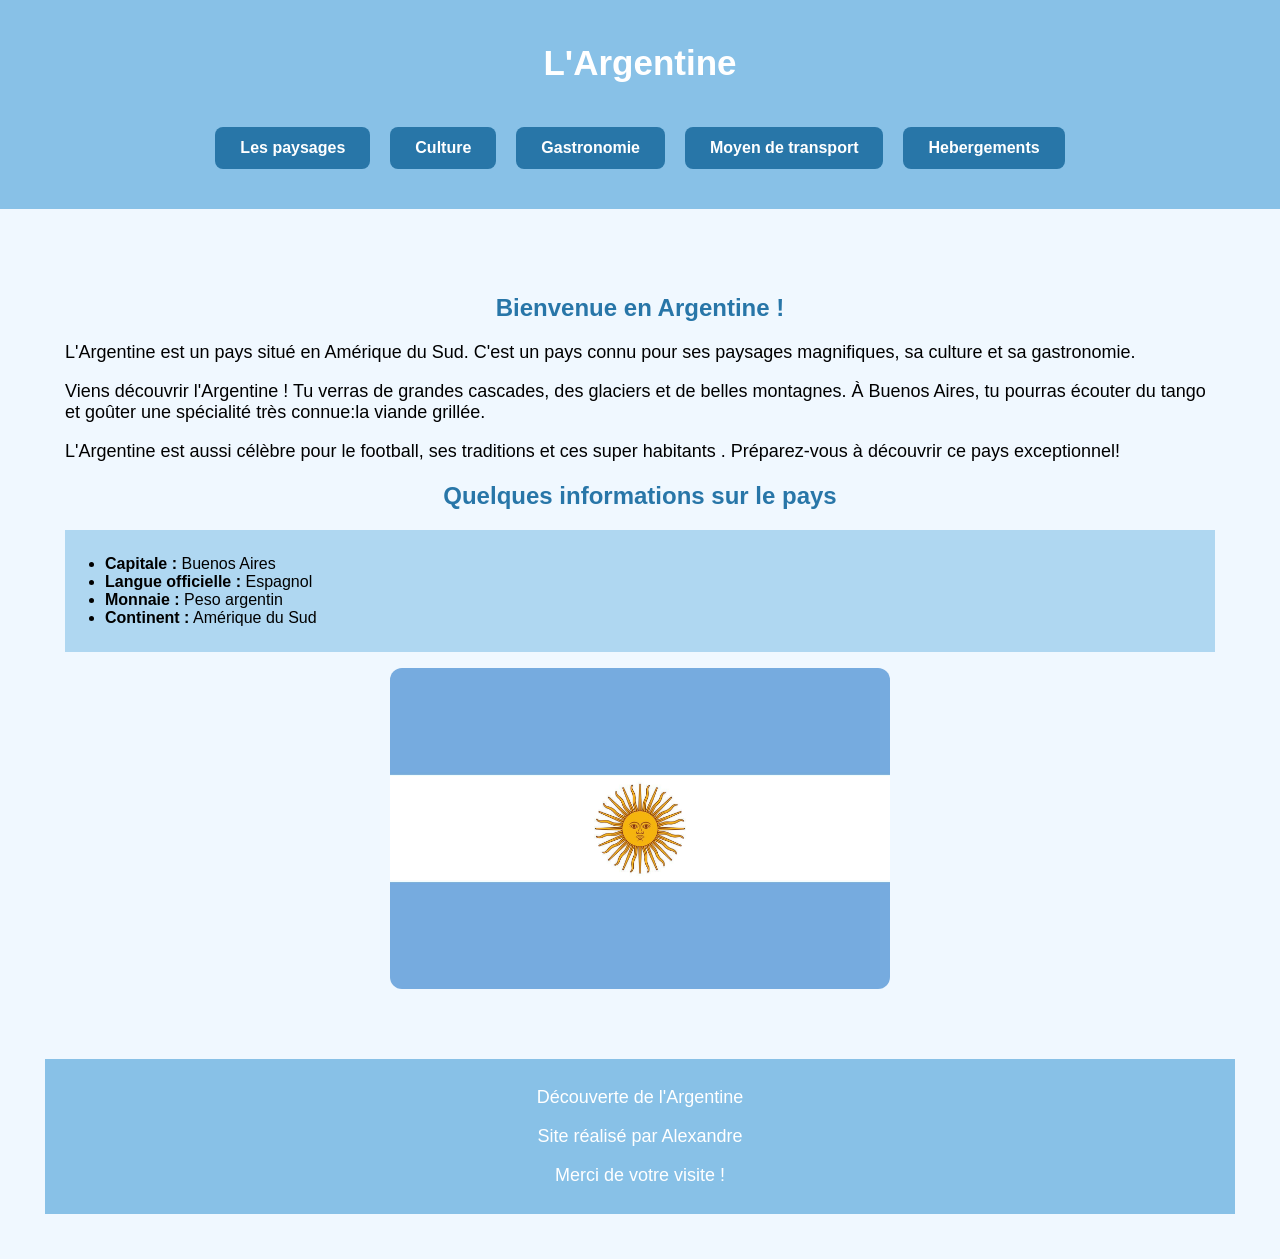
<file: index.html>
<!DOCTYPE html>
<html lang="en">
<head>
    <link rel="stylesheet" href="css/style.css">
    <link rel="icon" href="img/argentina1.jpg">
    <meta charset="UTF-8">
    <meta name="viewport" content="width=device-width, initial-scale=1.0">
    <title>Tousisme</title>
    </head>
    <body>
        <header>
            <h1>L'Argentine</h1>
            <nav>
                <a href="Les_paysages.html">Les paysages</a>
                <a href="Culture_argentine.html">Culture</a>
                <a href="gastronomie.html">Gastronomie</a>
                <a href="acces.html">Moyen de transport</a>
                <a href="hebergements.html">Hebergements</a>
            </nav>
        </header>
        <main>
            <main>
                <section class="introduction">
                <h2>Bienvenue en Argentine !</h2>
                <p>
                    L'Argentine est un pays situé en Amérique du Sud.
                    C'est un pays connu pour ses paysages magnifiques,
                    sa culture et sa gastronomie.
                </p>
                <p>
                    Viens découvrir l'Argentine ! Tu verras de grandes
                    cascades, des glaciers et de belles montagnes.
                    À Buenos Aires, tu pourras écouter du tango et goûter
                    une spécialité très connue:la viande grillée.
                </p>
                <p>
                    L'Argentine est aussi célèbre pour le football,
                    ses traditions et ces super habitants .
                    Préparez-vous à découvrir ce pays exceptionnel!
                </p>
                <h2>Quelques informations sur le pays</h2>

                <ul>
                    <li><strong>Capitale :</strong> Buenos Aires</li>
                    <li><strong>Langue officielle :</strong> Espagnol</li>
                    <li><strong>Monnaie :</strong> Peso argentin</li>
                    <li><strong>Continent :</strong> Amérique du Sud</li>
                </ul>
                <img src="img/argentina1.jpg" alt="Argentine" width="500px">
            </section>
        </main>
        <footer>
             <p>Découverte de l'Argentine </p>
            <p>Site réalisé par Alexandre</p>
            <p>Merci de votre visite !</p>
        </footer> 
</body>
</html>
</file>
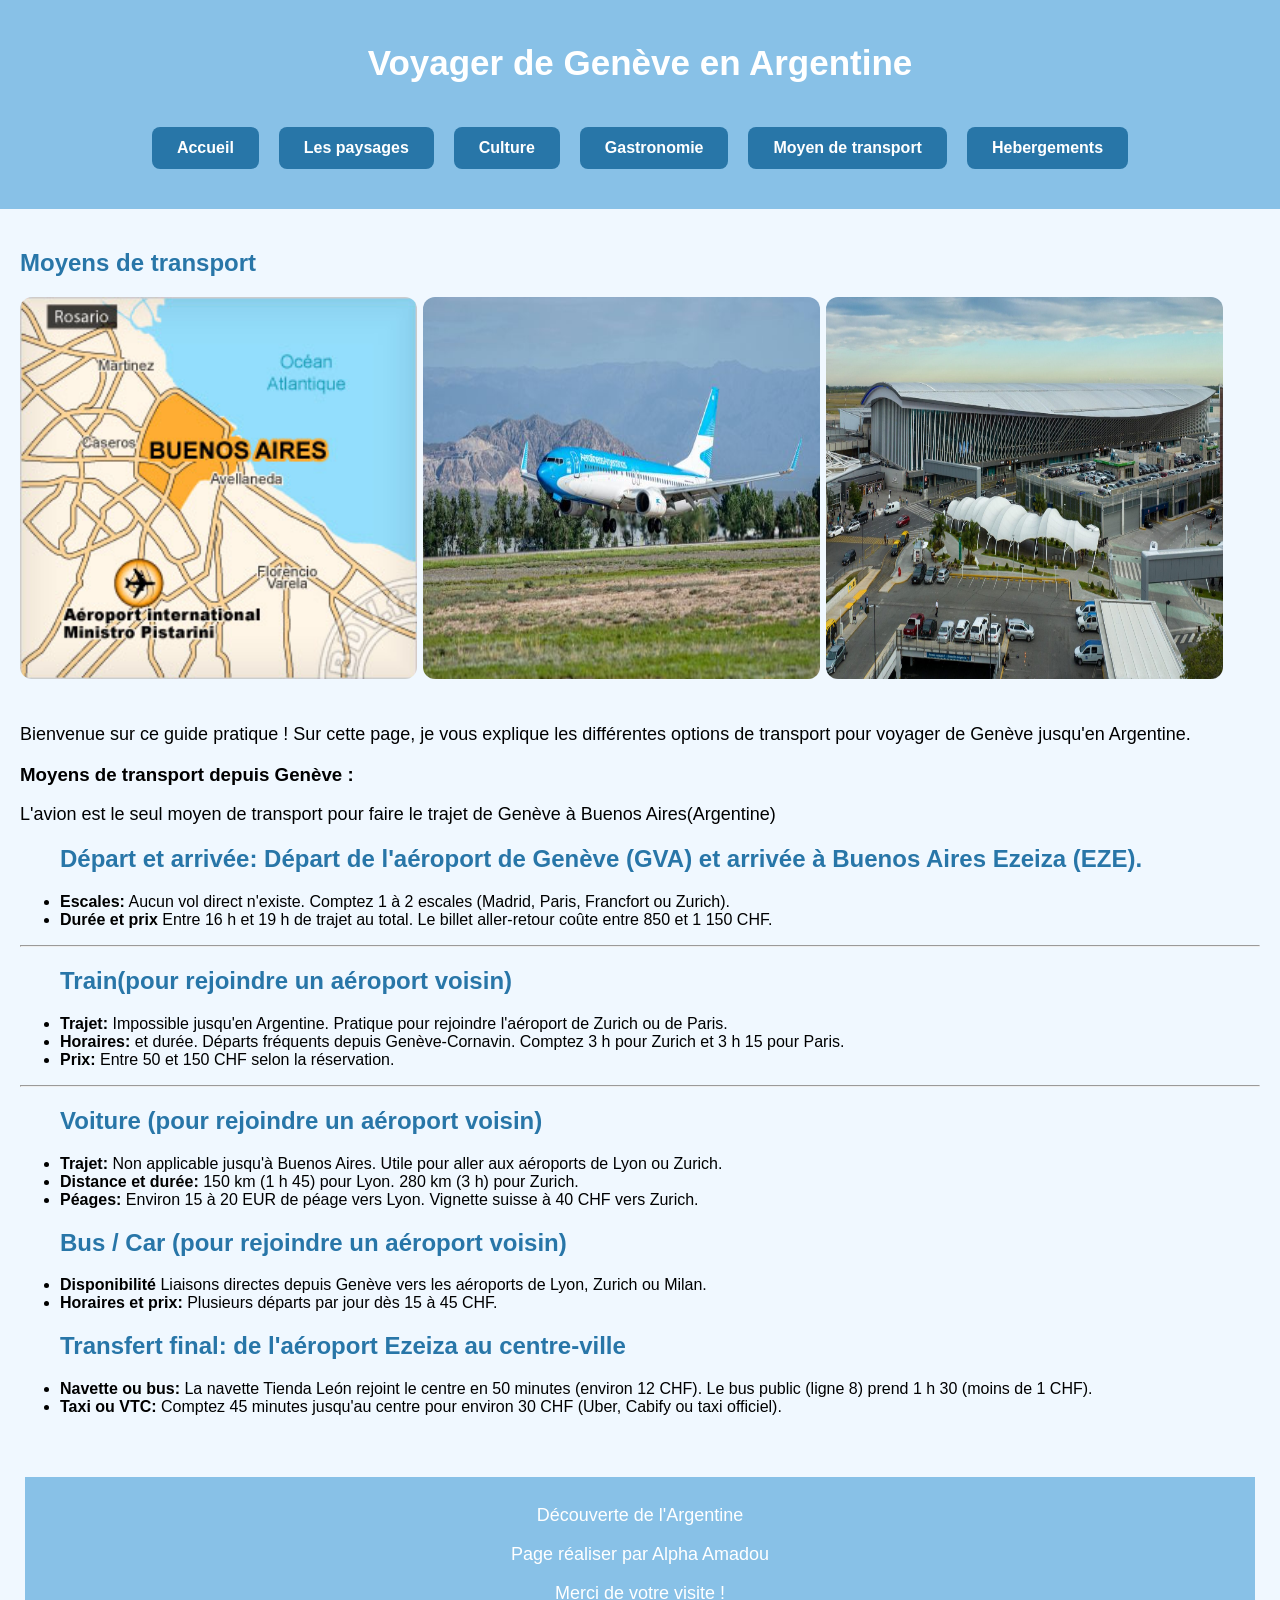
<file: acces.html>
<!DOCTYPE html>
<html lang="en">
<head>
    <link rel="stylesheet" href="css/style.css">
    <link rel="icon" href="img/argentina1.jpg">
    <meta charset="UTF-8">
    <meta name="viewport" content="width=device-width, initial-scale=1.0">
    <title>Moyen de transport</title>
</head>
<body>
    <header>
        <h1>Voyager de Genève en Argentine</h1>
        <nav>
            <a href="index.html">Accueil</a>
            <a href="Les_paysages.html">Les paysages</a>
            <a href="Culture_argentine.html">Culture</a>
            <a href="gastronomie.html">Gastronomie</a>
            <a href="acces.html">Moyen de transport</a>
            <a href="hebergements.html">Hebergements</a>
        </nav>
    </header>

    <main>
        <h2>Moyens de transport</h2>
        <section class="S_img_acces">
            <img src="img/plan_trajet.jpg" alt="image du plant de trajet">
            <img src="img/avion_Argentine.jpg" alt="image d'un avion">
            <img src="img/aerepr_argentine.jpg" alt="image de l'aereupor de l'Argentine">

        </section>

    
        <section>
            <p>Bienvenue sur ce guide pratique ! Sur cette page, je vous explique les différentes options de transport pour voyager de Genève jusqu'en Argentine.</p>
            <h3>Moyens de transport depuis Genève :</h3>
            
            <p>L'avion est le seul moyen de transport pour faire le trajet de Genève à Buenos Aires(Argentine)</p>

            <ul class="ulAvion">
                <h2>Départ et arrivée: Départ de l'aéroport de Genève (GVA) et arrivée à Buenos Aires Ezeiza (EZE).</h2>
                <li><strong> Escales:</strong> Aucun vol direct n'existe. Comptez 1 à 2 escales (Madrid, Paris, Francfort ou Zurich).</li>
                <li>
	                <strong> Durée et prix</strong> Entre 16 h et 19 h de trajet au total. Le billet aller-retour coûte entre 850 et 1 150 CHF.
                </li>

            </ul>
            <hr>

            <ul class="ulTrain">
                <h2>Train(pour rejoindre un aéroport voisin)</h2>
                <li><strong>Trajet:</strong> Impossible jusqu'en Argentine. Pratique pour rejoindre l'aéroport de Zurich ou de Paris.</li>
                <li><strong>Horaires:</strong> et durée. Départs fréquents depuis Genève-Cornavin. Comptez 3 h pour Zurich et 3 h 15 pour Paris.</li>
                <li><strong>Prix:</strong> Entre 50 et 150 CHF selon la réservation.</li>
            </ul>
            <hr>

            <ul class="ulVoiture">
                <h2>Voiture (pour rejoindre un aéroport voisin)</h2>
                <li><strong>Trajet:</strong> Non applicable jusqu'à Buenos Aires. Utile pour aller aux aéroports de Lyon ou Zurich.</li>
                <li><strong>Distance et durée:</strong> 150 km (1 h 45) pour Lyon. 280 km (3 h) pour Zurich.</li>
                <li><strong>Péages:</strong> Environ 15 à 20 EUR de péage vers Lyon. Vignette suisse à 40 CHF vers Zurich.</li>
            </ul>

            <ul>
                <h2>Bus / Car (pour rejoindre un aéroport voisin)</h2>
                <li><strong>Disponibilité</strong> Liaisons directes depuis Genève vers les aéroports de Lyon, Zurich ou Milan.</li>
                <li><strong>Horaires et prix:</strong> Plusieurs départs par jour dès 15 à 45 CHF.</li>
            </ul>

            <ul>
                <h2>Transfert final: de l'aéroport Ezeiza au centre-ville</h2>
                <li><strong>Navette ou bus:</strong> La navette Tienda León rejoint le centre en 50 minutes (environ 12 CHF). Le bus public (ligne 8) prend 1 h 30 (moins de 1 CHF).</li>
                <li><strong>Taxi ou VTC:</strong> Comptez 45 minutes jusqu'au centre pour environ 30 CHF (Uber, Cabify ou taxi officiel).</li>
            </ul>

        </section>
    </main>

    <footer>
        <p>Découverte de l'Argentine</p>
        <p>Page réaliser par Alpha Amadou</p>
        <p>Merci de votre visite !</p>
    </footer>
</body>
</html>
</file>
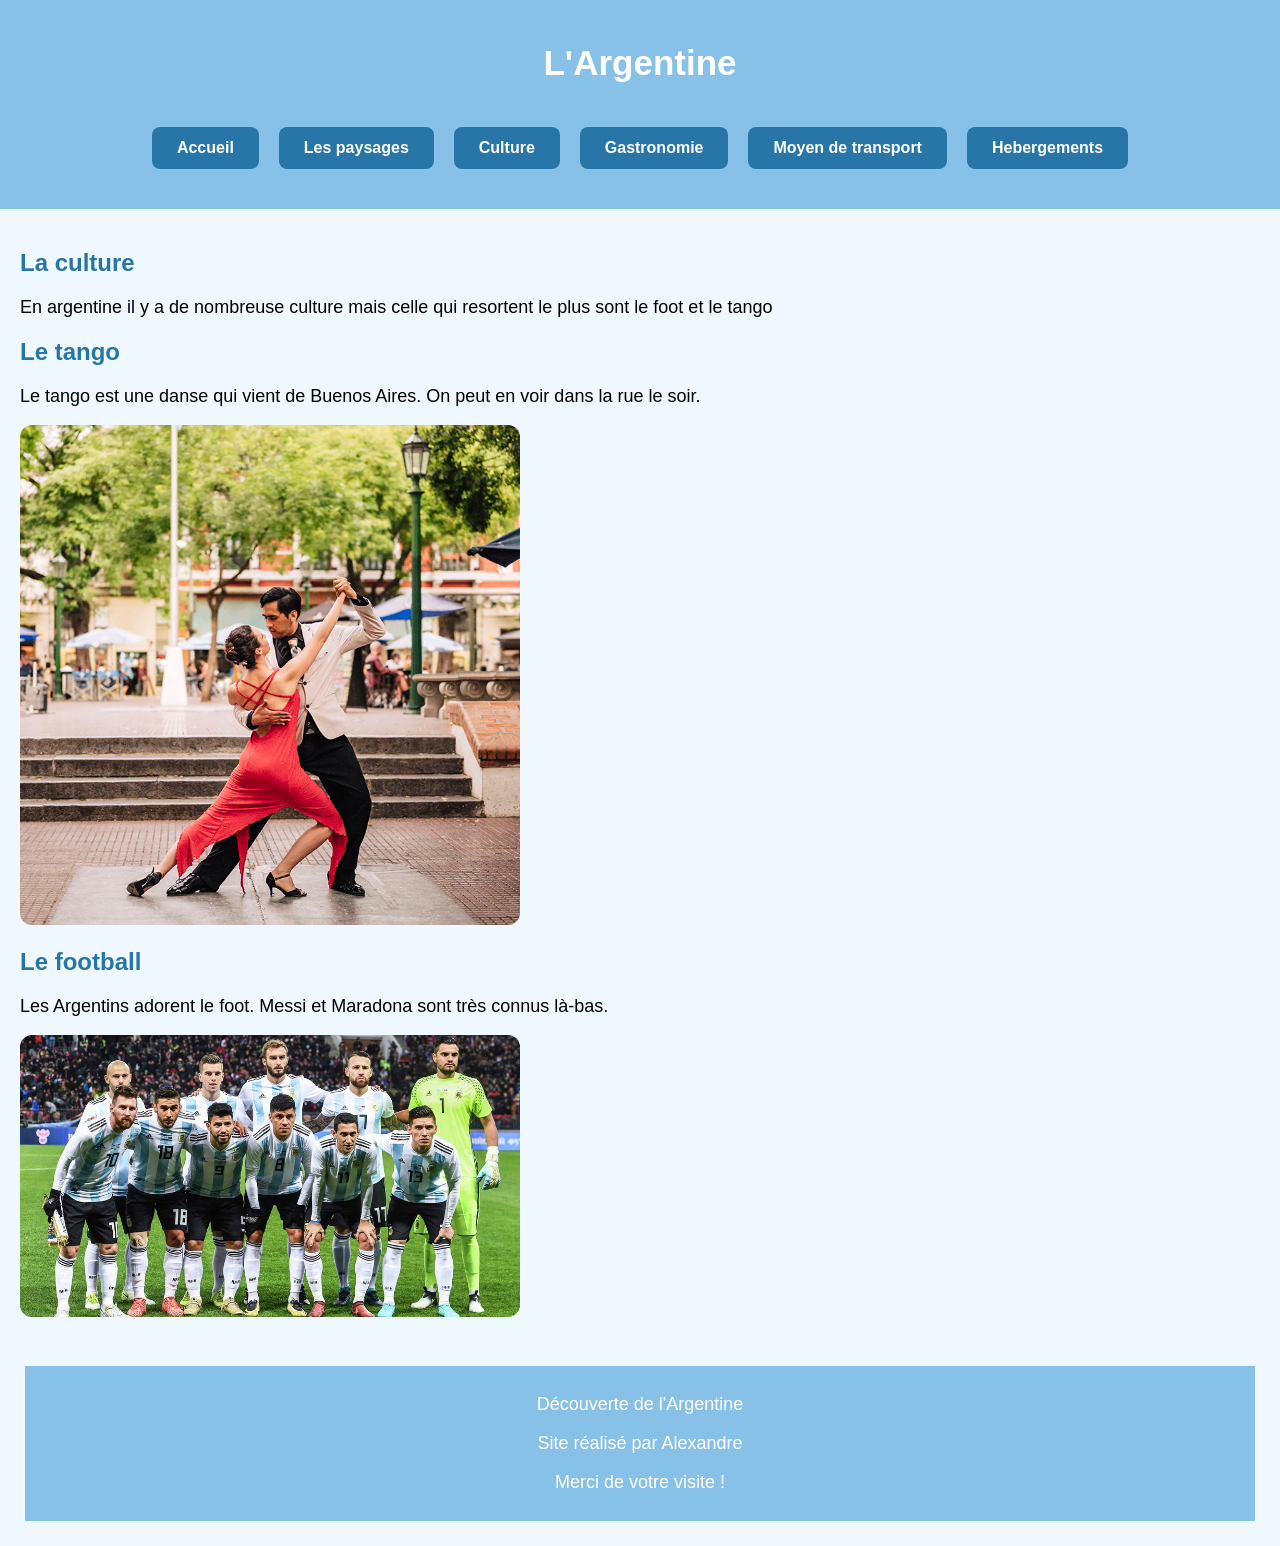
<file: Culture_argentine.html>
<!DOCTYPE html>
<html lang="fr">
<head>
    <link rel="stylesheet" href="css/style.css">
    <link rel="icon" href="img/argentina1.jpg">
    <meta charset="UTF-8">
    <meta name="viewport" content="width=device-width, initial-scale=1.0">
    <title>Culture - Argentine</title>
</head>
<body>
    <header>
        <h1>L'Argentine</h1>
        <nav>
            <a href="index.html">Accueil</a>
            <a href="Les_paysages.html">Les paysages</a>
            <a href="Culture_argentine.html">Culture</a>
            <a href="gastronomie.html">Gastronomie</a>
            <a href="acces.html">Moyen de transport</a>
            <a href="hebergements.html">Hebergements</a>
        </nav>
    </header>
    <main>
        <section class="culture">
            <h2>La culture</h2>
            <p>En argentine il y a de nombreuse culture mais celle qui resortent le plus sont le foot et le tango</p>

            <h2>Le tango</h2>
            <p>Le tango est une danse qui vient de Buenos Aires. On peut en voir dans la rue le soir.</p>
            <img src="img/Tango.jpg" alt="Du tango" width="500px">

            <h2>Le football</h2>
            <p>Les Argentins adorent le foot. Messi et Maradona sont très connus là-bas.</p>
            <img src="img/argentine_coupe.jpg" alt="Le football" width="500px">
        </section>
    </main>
    <footer>
        <p>Découverte de l'Argentine</p>
        <p>Site réalisé par Alexandre</p>
        <p>Merci de votre visite !</p>
    </footer>
    
</body>
</html>
</file>
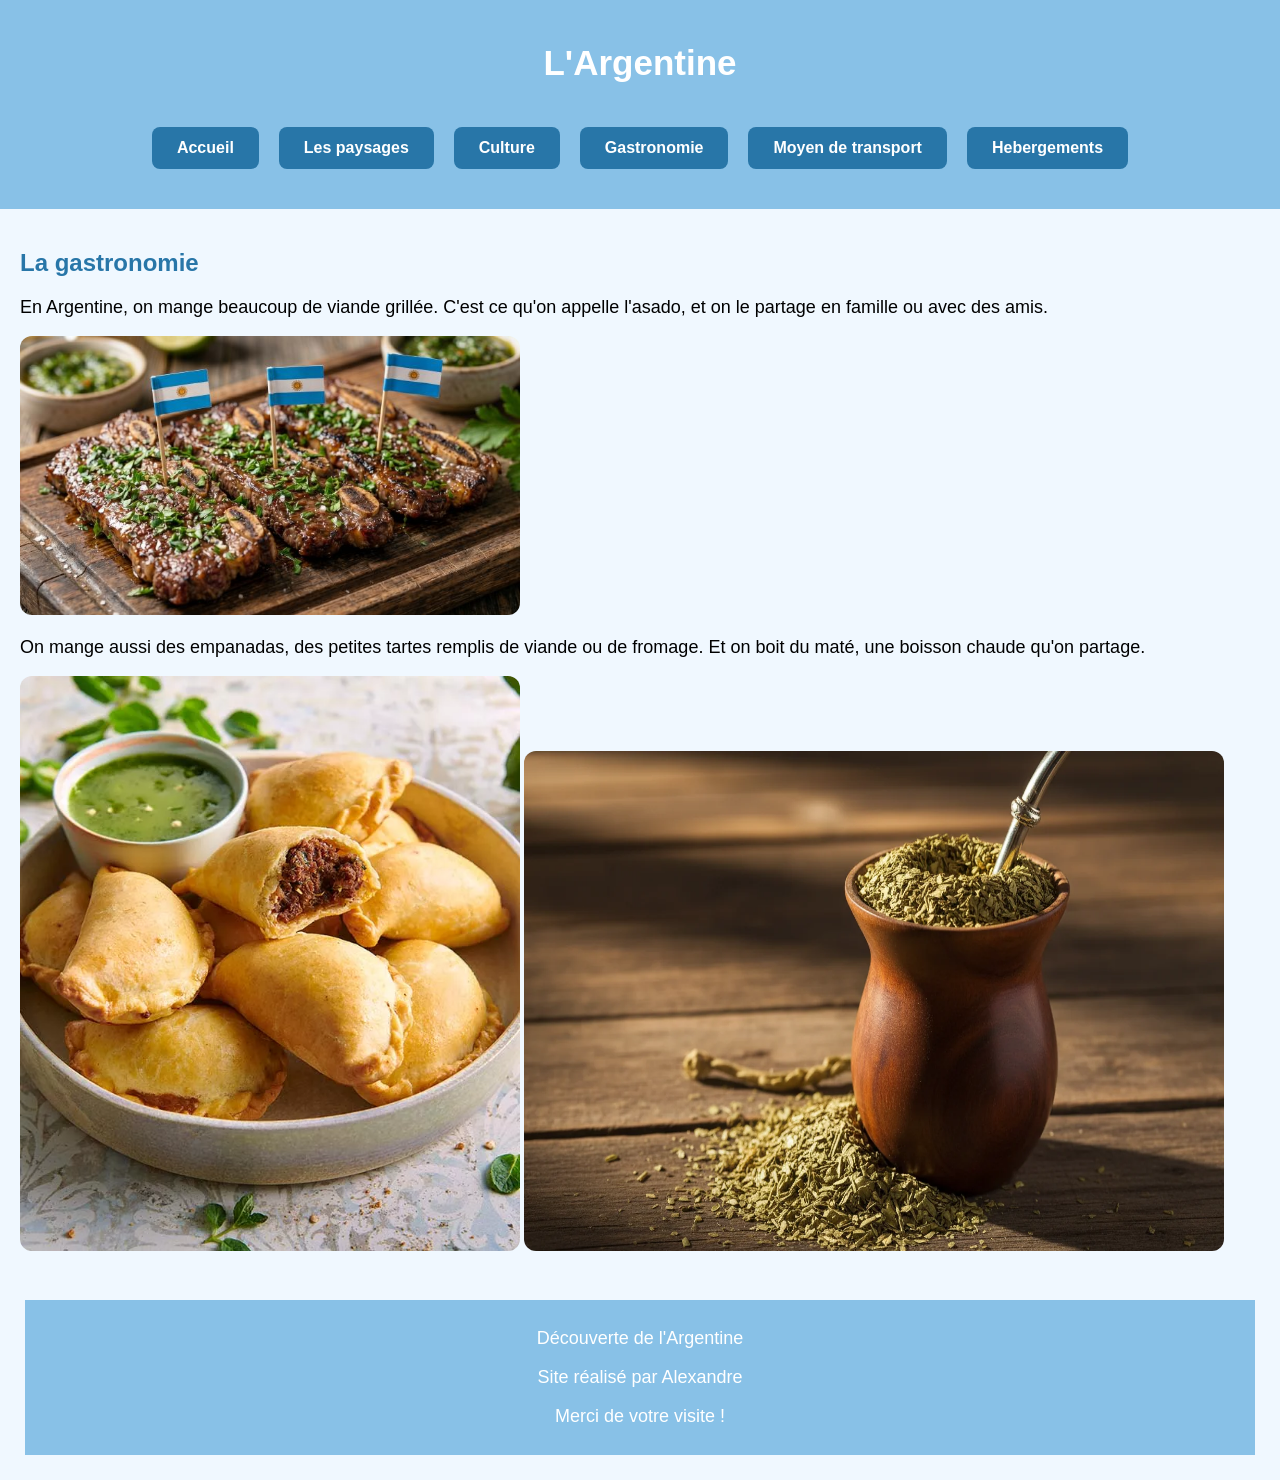
<file: gastronomie.html>
<!DOCTYPE html>
<html lang="fr">
<head>
    <link rel="stylesheet" href="css/style.css">
    <link rel="icon" href="img/argentina1.jpg">
    <meta charset="UTF-8">
    <meta name="viewport" content="width=device-width, initial-scale=1.0">
    <title>Gastronomie - Argentine</title>
</head>
<body>
    <header>
        <h1>L'Argentine</h1>
        <nav>
            <a href="index.html">Accueil</a>
            <a href="Les_paysages.html">Les paysages</a>
            <a href="Culture_argentine.html">Culture</a>
            <a href="gastronomie.html">Gastronomie</a>
            <a href="acces.html">Moyen de transport</a>
            <a href="hebergements.html">Hebergements</a>
        </nav>
    </header>
    <main>
        <section class=" gastronomie">
            <h2>La gastronomie</h2>
            <p>
                En Argentine, on mange beaucoup de viande grillée. C'est
                ce qu'on appelle l'asado, et on le partage en famille ou
                avec des amis.
            </p>
            <img src="img/asado.jpg" alt="Un asado" width="500px">
            <p>
                On mange aussi des empanadas, des petites tartes remplis de
                viande ou de fromage. Et on boit du maté, une boisson chaude
                qu'on partage.
            </p>
            <div id="image2">
                <img src="img/empanadas.webp" alt="Des empanadas" width="500px"> 
                <img src="img/mate.webp" alt="Du maté" width="700px" height="500px">
            </div>
        </section>
    </main>
    <footer>
        <p>Découverte de l'Argentine</p>
        <p>Site réalisé par Alexandre</p>
        <p>Merci de votre visite !</p>
    </footer>
</body>
</html>
</file>
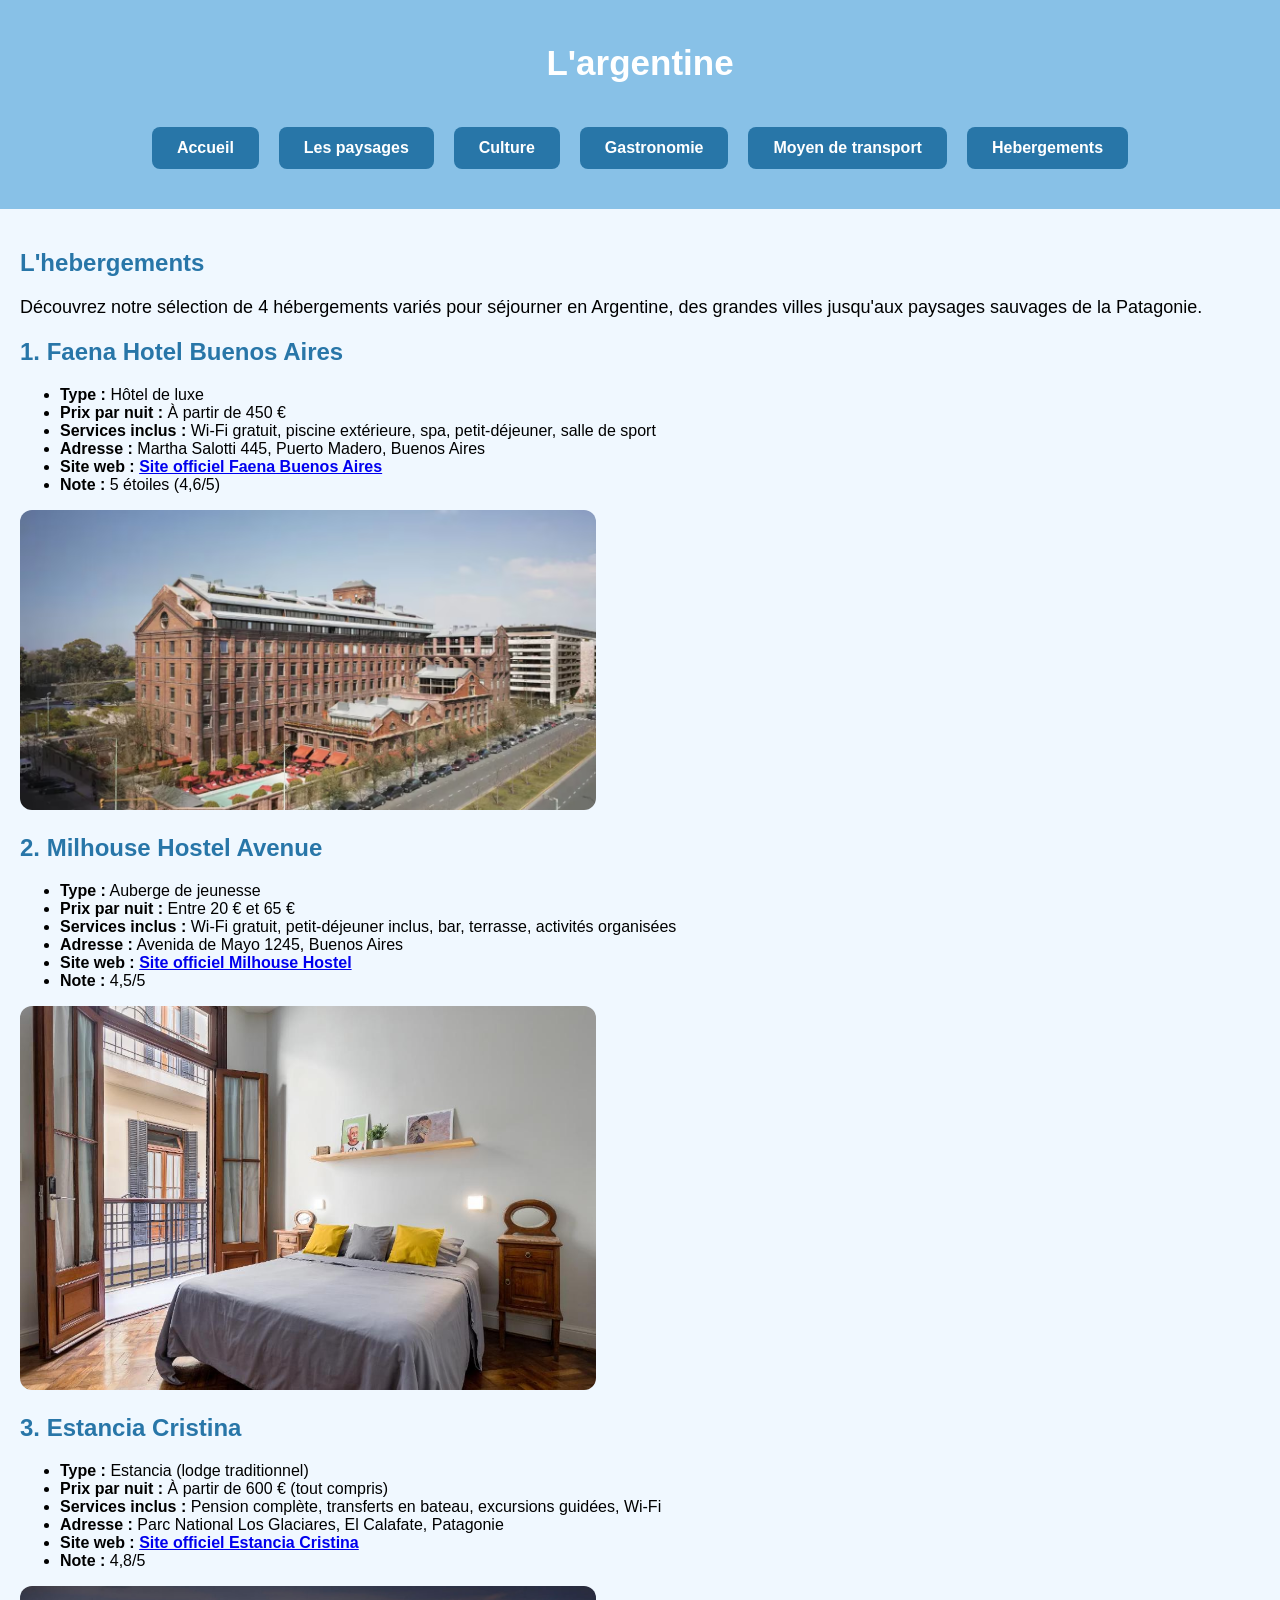
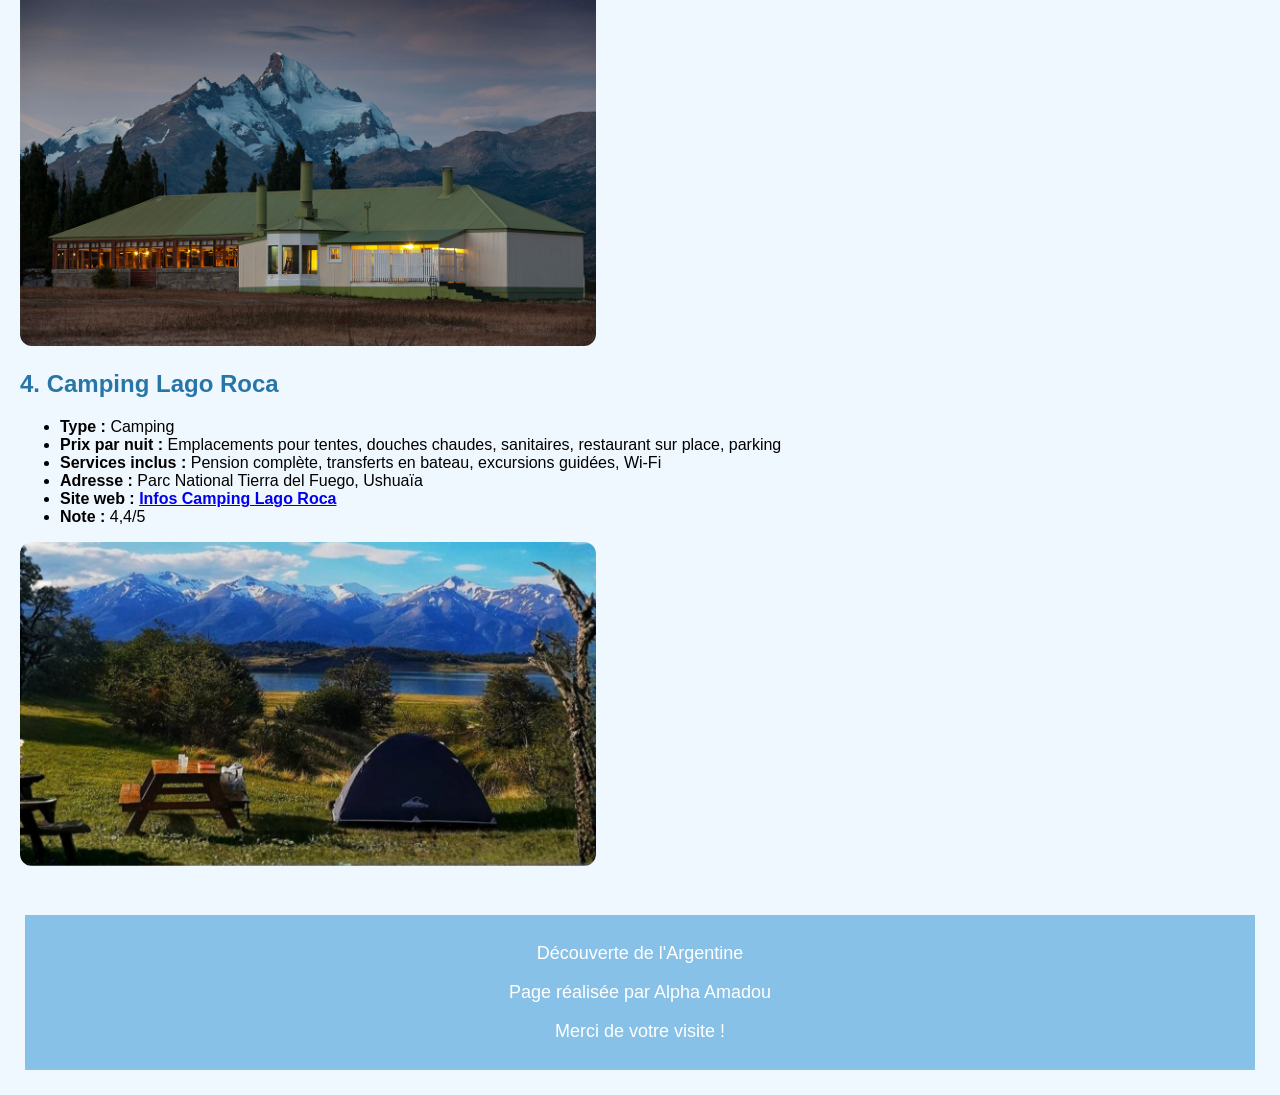
<file: hebergements.html>
<!DOCTYPE html>
<html lang="en">
<head>
    <link rel="icon" href="img/argentina1.jpg">
    <link rel="stylesheet" href="css/style.css">
    <meta charset="UTF-8">
    <meta name="viewport" content="width=device-width, initial-scale=1.0">
    <title>Hébergement</title>
</head>
<body>
    <header>
        <h1>L'argentine</h1>
        <nav>
            <a href="index.html">Accueil</a>
            <a href="Les_paysages.html">Les paysages</a>
            <a href="Culture_argentine.html">Culture</a>
            <a href="gastronomie.html">Gastronomie</a>
            <a href="acces.html">Moyen de transport</a>
            <a href="hebergements.html">Hebergements</a>        
        </nav>
    </header>

    <main>
        <section class="hebergements">
            <h2>L'hebergements</h2>
            <p>Découvrez notre sélection de 4 hébergements variés pour séjourner en Argentine, des grandes villes jusqu'aux paysages sauvages de la Patagonie.</p>
            
            <h2>1. Faena Hotel Buenos Aires</h2>
            <ul>
                <li><strong>Type :</strong> Hôtel de luxe</li>
                <li><strong>Prix par nuit :</strong> À partir de 450 €</li>
                <li><strong>Services inclus :</strong> Wi-Fi gratuit, piscine extérieure, spa, petit-déjeuner, salle de sport</li>
                <li><strong>Adresse :</strong> Martha Salotti 445, Puerto Madero, Buenos Aires</li>
                <li><strong>Site web : <a href="https://www.faena.com/buenos-aires">Site officiel Faena Buenos Aires</a></strong></li>
                <li><strong>Note :</strong> 5 étoiles (4,6/5)</li>
            </ul>
            <img src="img/faena.avif" alt="image de l'hébergements de faena" class="img_hebergement">
            

            <h2>2. Milhouse Hostel Avenue</h2>
            <ul>
                <li><strong>Type :</strong> Auberge de jeunesse</li>
                <li><strong>Prix par nuit :</strong>  Entre 20 € et 65 €</li>
                <li><strong>Services inclus :</strong> Wi-Fi gratuit, petit-déjeuner inclus, bar, terrasse, activités organisées</li>
                <li><strong>Adresse :</strong> Avenida de Mayo 1245, Buenos Aires</li>
                <li><strong>Site web : <a href="https://milhousehostel.com/en/">Site officiel Milhouse Hostel</a></strong></li>
                <li><strong>Note :</strong> 4,5/5</li>
            </ul>
            <img src="img/milgouse.jpg" alt="image de l'hébergements de Milhous" class="img_hebergement">


            <h2>3. Estancia Cristina</h2>
            <ul>
                <li><strong>Type :</strong>  Estancia (lodge traditionnel)</li>
                <li><strong>Prix par nuit :</strong>  À partir de 600 € (tout compris)</li>
                <li><strong>Services inclus :</strong> Pension complète, transferts en bateau, excursions guidées, Wi-Fi</li>
                <li><strong>Adresse :</strong> Parc National Los Glaciares, El Calafate, Patagonie</li>
                <li><strong>Site web : <a href="https://estanciacristina.com/">Site officiel Estancia Cristina</a></strong></li>
                <li><strong>Note :</strong> 4,8/5</li>
            </ul>
            <img src="img/estancia.jpg" alt="image de l'hébergements de Estancia" class="img_hebergement">


            <h2>4. Camping Lago Roca</h2>
            <ul>
                <li><strong>Type :</strong>  Camping</li>
                <li><strong>Prix par nuit :</strong>  Emplacements pour tentes, douches chaudes, sanitaires, restaurant sur place, parking</li>
                <li><strong>Services inclus :</strong> Pension complète, transferts en bateau, excursions guidées, Wi-Fi</li>
                <li><strong>Adresse :</strong> Parc National Tierra del Fuego, Ushuaïa</li>
                <li><strong>Site web : <a href="https://andapp.com.ar/en/campings/23-camping-lago-roca-acigami">Infos Camping Lago Roca</a></strong></li>
                <li><strong>Note :</strong> 4,4/5</li>
            </ul>
            <img src="img/roca.jpg" alt="image du Camping de " class="img_hebergement">
        </section>
    </main>

    <footer>
        <p>Découverte de l'Argentine</p>
        <p>Page réalisée par Alpha Amadou</p>
        <p>Merci de votre visite !</p>
    </footer>
</body>
</html>
</file>
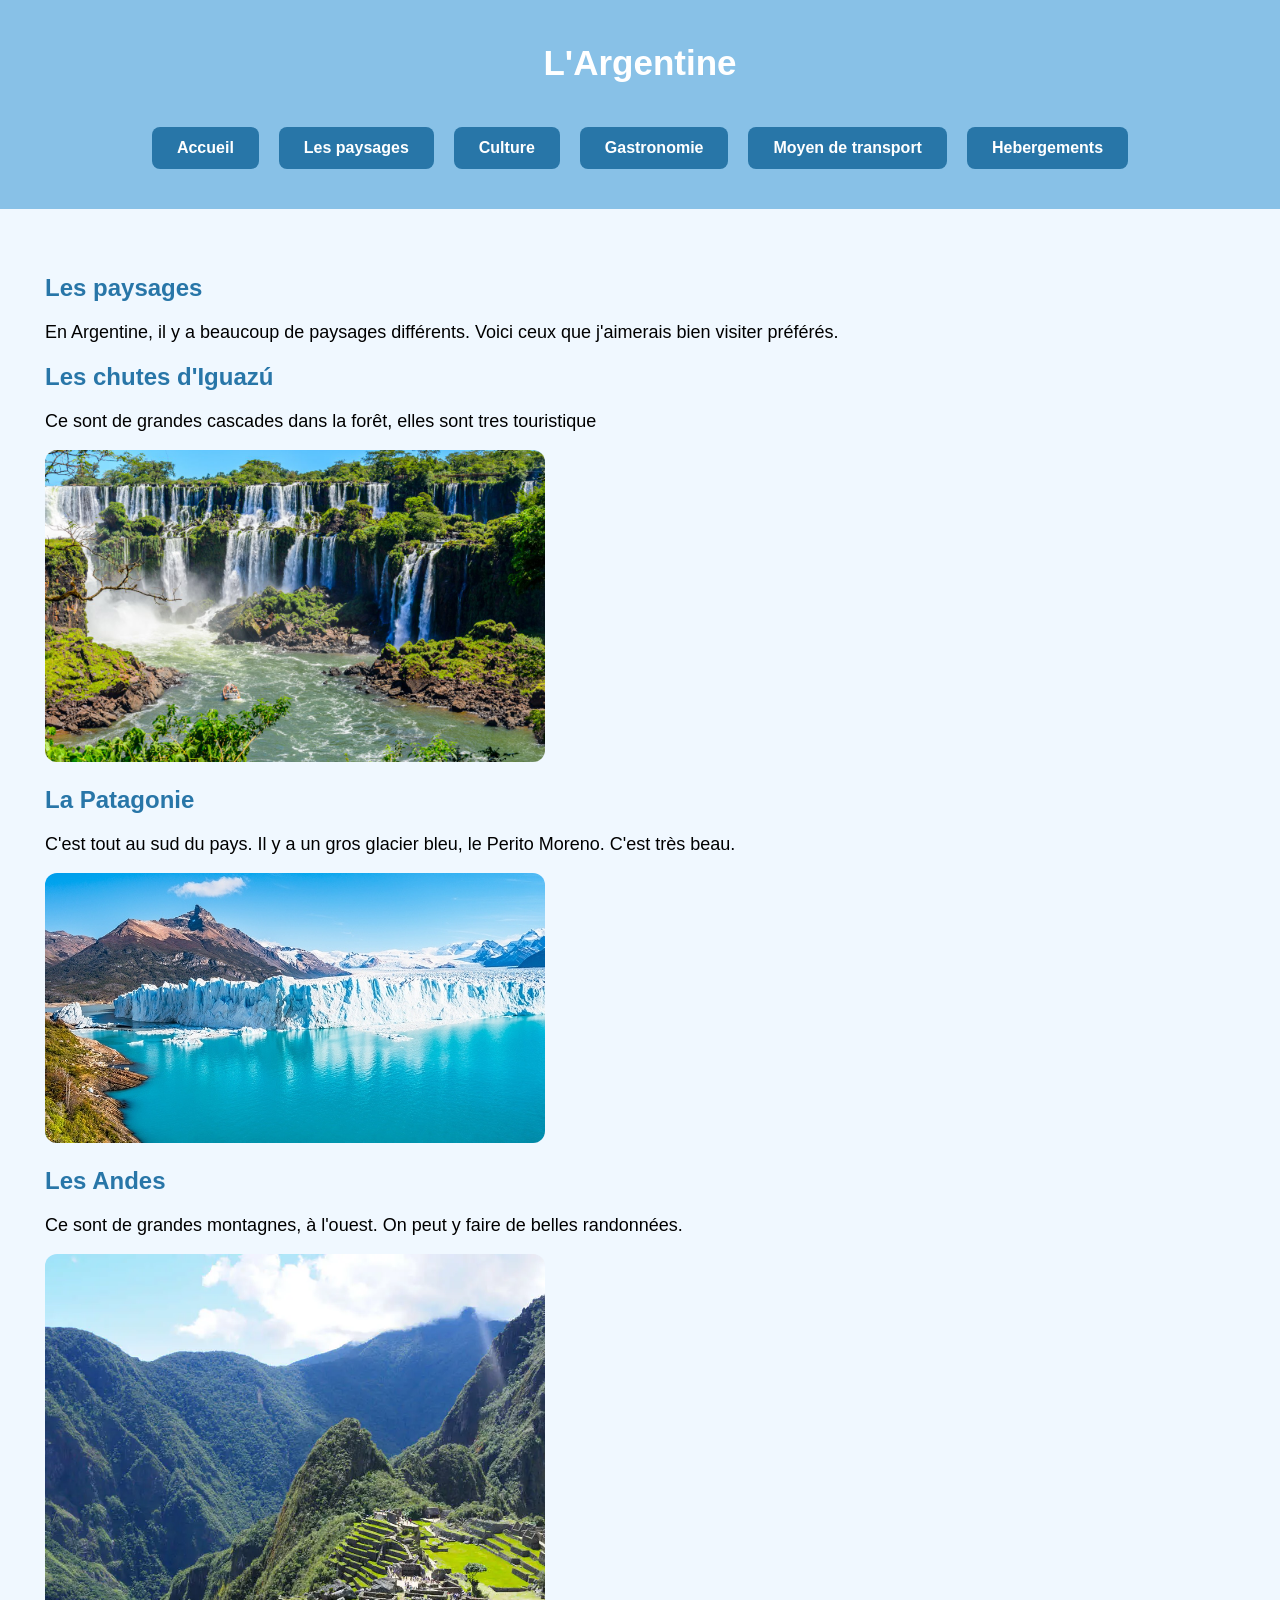
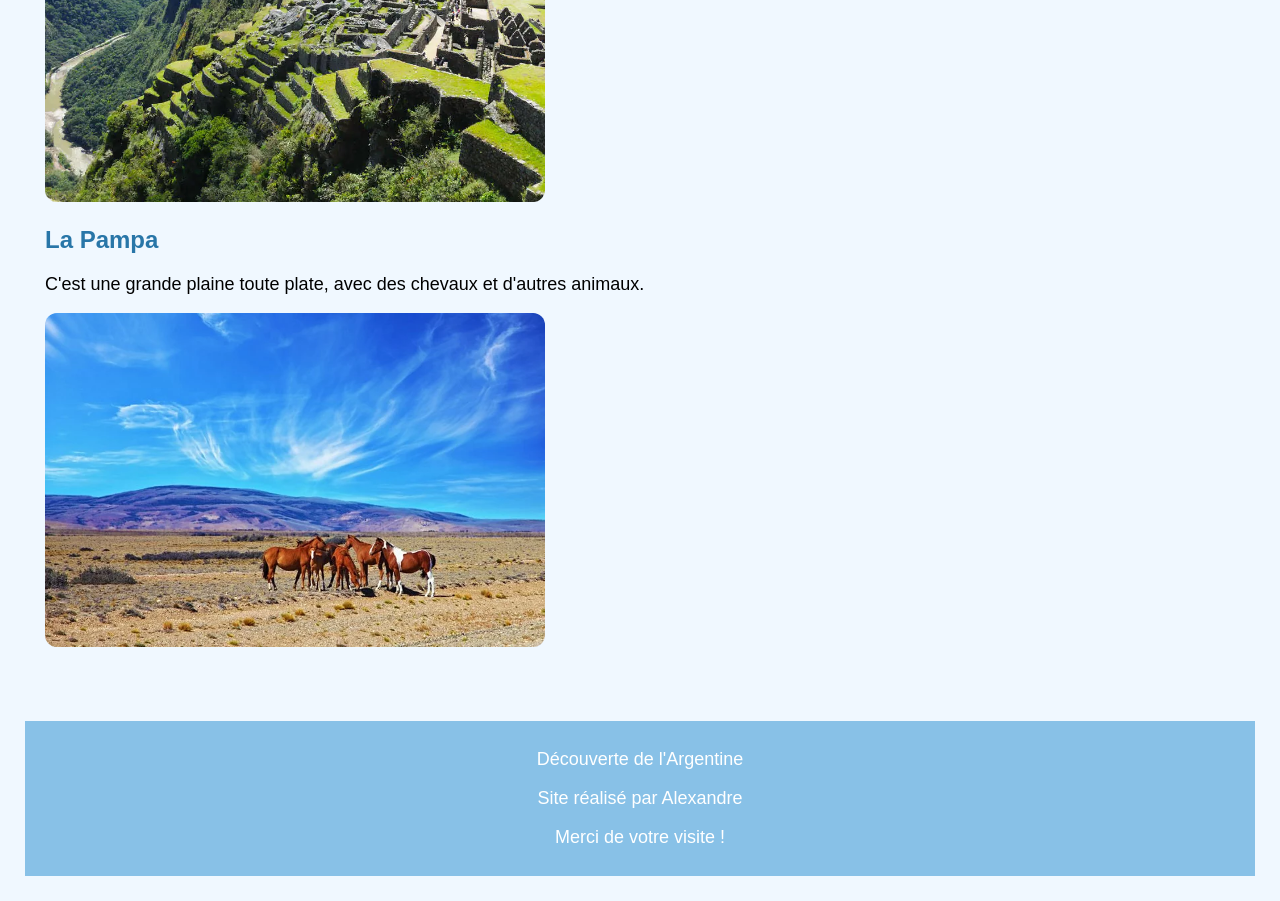
<file: Les_paysages.html>
<!DOCTYPE html>
<html lang="fr">
<head>
    <link rel="stylesheet" href="css/style.css">
    <link rel="icon" href="img/argentina1.jpg">
    <meta charset="UTF-8">
    <meta name="viewport" content="width=device-width, initial-scale=1.0">
    <title>Les paysages - Argentine</title>
</head>
<body>
    <header>
        <h1>L'Argentine</h1>
        <nav>
            <a href="index.html">Accueil</a>
            <a href="Les_paysages.html">Les paysages</a>
            <a href="Culture_argentine.html">Culture</a>
            <a href="gastronomie.html">Gastronomie</a>
            <a href="acces.html">Moyen de transport</a>
            <a href="hebergements.html">Hebergements</a>
        </nav>
    </header>
    <main>
        <section class="paysages">
            <h2>Les paysages</h2>
            <p>En Argentine, il y a beaucoup de paysages différents. Voici ceux que j'aimerais bien visiter préférés.</p>

            <h2>Les chutes d'Iguazú</h2>
            <p>Ce sont de grandes cascades dans la forêt, elles sont tres touristique</p>
            <img src="img/iguazu.jpeg" alt="Les chutes d'Iguazú" width="500px">

            <h2>La Patagonie</h2>
            <p>C'est tout au sud du pays. Il y a un gros glacier bleu, le Perito Moreno. C'est très beau.</p>
            <img src="img/glacier-perito-moreno.jpg" alt="Le glacier Perito Moreno" width="500px">

            <h2>Les Andes</h2>
            <p>Ce sont de grandes montagnes, à l'ouest. On peut y faire de belles randonnées.</p>
            <img src="img/les-Andes.webp" alt="Les Andes" width="500px">

            <h2>La Pampa</h2>
            <p>C'est une grande plaine toute plate, avec des chevaux et d'autres animaux.</p>
            <img src="img/argentine-pampa.webp" alt="La Pampa" width="500px">
        </section>
    </main>
    <footer>
        <p>Découverte de l'Argentine</p>
        <p>Site réalisé par Alexandre</p>
        <p>Merci de votre visite !</p>
    </footer>
</body>
</html>
</file>
<file: css/style.css>
*{
    box-sizing: border-box;
    
}
h1 {
    color: white;
    text-align: center;
    font-size: 35px;
}
body {
    font-family: Arial, sans-serif;
    background-color: #f0f8ff;
    margin: 0;
    padding: 0;
}
header {
    background-color: #88c1e7;
    padding: 20px;
    text-align: center;
}
nav {
    display: flex;
    justify-content: center;
    gap: 20px;
    padding: 20px;
}

nav a {
    background-color: #2876a8;
    color: white;
    text-decoration: none;
    padding: 12px 25px;
    border-radius: 8px;
    font-weight: bold;
}
nav a:hover {
    background-color: #174c75;
}

h2 {
    color: #2876a8;
}
main {
    padding: 20px;
}
footer {
    background-color: #88c1e7;
    color: white;
    text-align: center;
    padding: 10px;
    margin:25px;
}
.introduction {

    padding: 25px;   
    border-radius: 10px;
}
.introduction h2 {
    color: #2876a8;
    text-align: center;
}
.introduction ul {
    background-color: #afd7f1;
    padding: 25px 40px;
}

.introduction img {
    display: block;
    margin: auto;
}
.paysages {
    padding: 25px;
}
.gastronomie {
    background-color: #f0f8ff;
}
.gastronomie h2 {
    color: #2876a8;
}

 p {
    font-size: 18px;
}

 img {
    border-radius: 12px;
}

.S_img_acces{
    display: flex;
    flex-direction: row;
    gap: 0.5vw;
    flex-wrap: wrap;
    margin-bottom: 5vh;

}

.S_img_acces img{
    width: 31vw;
}


.img_hebergement{
    width: 45vw;

}
</file>
